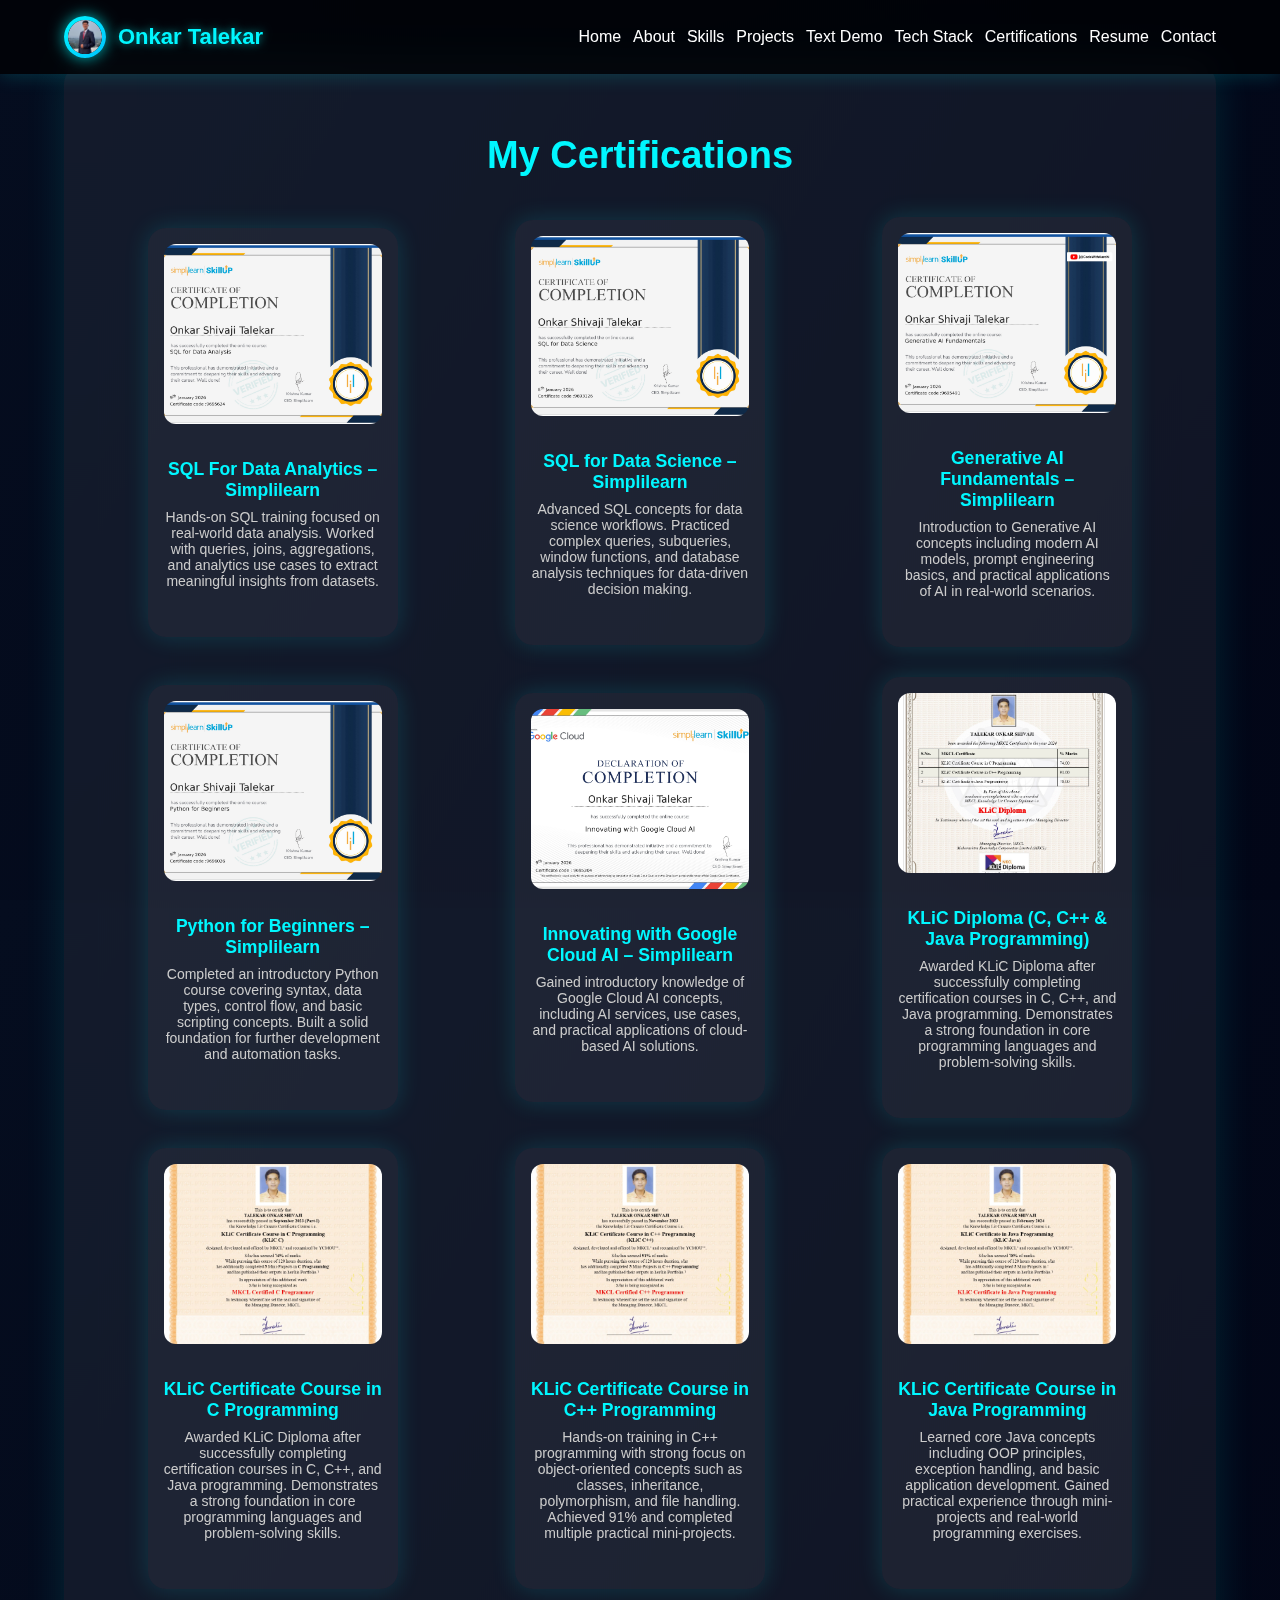
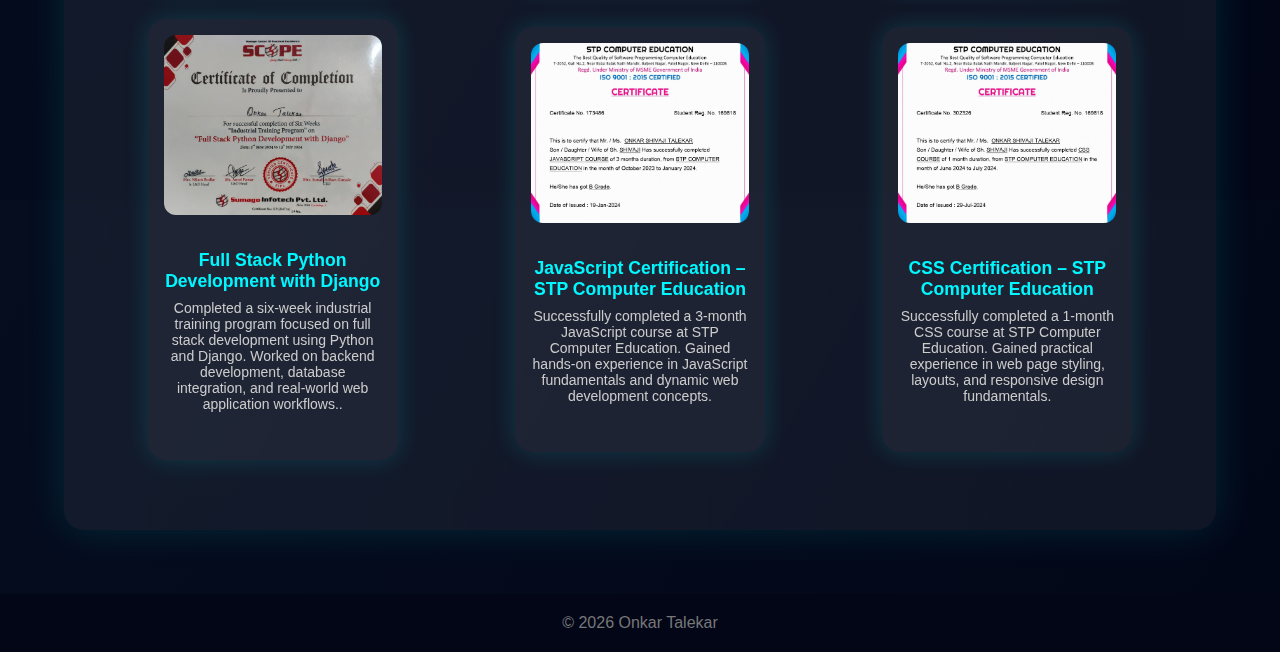
<file: Certifications.html>
<!DOCTYPE html>
<html lang="en">
<head>
<meta charset="UTF-8">
<meta name="viewport" content="width=device-width, initial-scale=1.0">
<title>Onkar Talekar | Certifications</title>
 <!-- CSS -->
  <link rel="stylesheet" href="style.css">
<style>
/* ===== GLOBAL ===== */
body{
  margin:0;
  font-family: 'Poppins', sans-serif;
  background:linear-gradient(120deg,#050d1f,#020617);
  color:#fff;
}

/* ===== NAVBAR ===== */
/* nav{
  display:flex;
  justify-content:space-between;
  align-items:center;
  padding:15px 40px;
  background:rgba(0,0,0,0.6);
  backdrop-filter:blur(10px);
}

.logo{
  font-size:22px;
  font-weight:600;
  color:#00f7ff;
}

.nav-links{
  list-style:none;
  display:flex;
  gap:20px;
}

.nav-links a{
  text-decoration:none;
  color:#fff;
  position:relative;
}

.nav-links a::after{
  content:'';
  position:absolute;
  width:0;
  height:2px;
  background:#00f7ff;
  left:0;
  bottom:-5px;
  transition:.3s;
}

.nav-links a:hover::after{
  width:100%;
} */

/* ===== CERTIFICATIONS ===== */
.certifications{
  padding:70px 40px;
  text-align:center;
}

.certifications h2{
  font-size:38px;
  margin-bottom:40px;
  color:#00f7ff;
}

/* GRID */
.cert-grid{
  display:grid;
  grid-template-columns:repeat(auto-fit,minmax(260px,1fr));
  gap:30px;
}

/* CARD */
.cert-card{
  background:rgba(255,255,255,0.05);
  border-radius:18px;
  padding:20px;
  box-shadow:0 0 25px rgba(0,255,255,0.15);
  transition:.5s;
  cursor:pointer;
  position:relative;
  overflow:hidden;
  max-width:320px;     /* 🔽 size control */
  margin:auto;
  padding:16px;
}

.cert-card::before{
  content:'';
  position:absolute;
  inset:0;
  background:linear-gradient(120deg,transparent,#00f7ff,transparent);
  opacity:0;
  transition:.5s;
}

.cert-card:hover::before{
  opacity:0.15;
}

.cert-card:hover{
  transform:translateY(-10px) scale(1.03);
  box-shadow:0 0 40px rgba(0,255,255,0.6);
}

.cert-card img{
  
  width:100%;
  height:180px;        /* 🔽 image height fixed */
  object-fit:cover;   /* image distort honar nahi */
  border-radius:10px;
  border-radius:12px;
}

.cert-card h3{
  margin:15px 0 8px;
  color:#00f7ff;
}

.cert-card p{
  font-size:14px;
  color:#ccc;
}

/* ===== FULLSCREEN IMAGE ===== */
#fullscreen{
  position:fixed;
  inset:0;
  background:rgba(0,0,0,0.92);
  display:none;
  justify-content:center;
  align-items:center;
  z-index:9999;
  animation:fadeIn .4s ease;
}

#fullscreen img{
  max-width:85%;
  max-height:85%;
  border-radius:18px;
  animation:zoomIn .4s ease;
  box-shadow:0 0 40px #00f7ff;
}

.close-btn{
  position:absolute;
  top:25px;
  right:35px;
  font-size:45px;
  color:#00f7ff;
  cursor:pointer;
  transition:.3s;
}

.close-btn:hover{
  transform:rotate(90deg) scale(1.2);
}

/* ===== ANIMATIONS ===== */
@keyframes zoomIn{
  from{transform:scale(0.6);opacity:0}
  to{transform:scale(1);opacity:1}
}

@keyframes fadeIn{
  from{opacity:0}
  to{opacity:1}
}

/* ===== FOOTER ===== */
footer{
  text-align:center;
  padding:20px;
  background:#020617;
  color:#777;
}
</style>
</head>

<body>

<!-- NAVBAR -->
<nav>
  <div class="logo-box">
  <div class="nav-logo">
    <img src="onkar.png" alt="Logo">
  </div>
  <span class="logo-text">Onkar Talekar</span>
</div>
  <ul class="nav-links">
  <li><a href="home.html">Home</a></li>
  <li><a href="about.html">About</a></li>
  <li><a href="suu.html">Skills</a></li>
  <li><a href="project.html">Projects</a></li>
  <li><a href="AIdemo.html">Text Demo</a></li>
  <li><a href="techstack.html">Tech Stack</a></li>
  <li><a href="Certifications.html">Certifications</a></li>
  <li><a href="resume.html">Resume</a></li>
  <li><a href="contact.html">Contact</a></li>
  </ul>
</nav>

<!-- CERTIFICATIONS -->
<section class="certifications">
<h2>My Certifications</h2>

<div class="cert-grid">

  <div class="cert-card" onclick="openImage(this)">
    <img src="onkarsqlda.jpg">
    <h3>SQL For Data Analytics – Simplilearn</h3>
    <p>Hands-on SQL training focused on real-world data analysis. Worked with queries, joins, 
      aggregations, and analytics use cases to extract meaningful insights from datasets.</p>
  </div>

  <div class="cert-card" onclick="openImage(this)">
    <img src="onkarsqlds.jpg">
    <h3>SQL for Data Science – Simplilearn</h3>
    <p>Advanced SQL concepts for data science workflows. Practiced complex queries, subqueries, 
      window functions, and database analysis techniques for data-driven decision making.</p>
  </div>

  <div class="cert-card" onclick="openImage(this)">
    <img src="onkargai.jpg">
    <h3>Generative AI Fundamentals – Simplilearn</h3>
    <p>Introduction to Generative AI concepts including modern AI models, prompt engineering 
      basics, and practical applications of AI in real-world scenarios.</p>
  </div>
    <div class="cert-card" onclick="openImage(this)">
    <img src="onkarpyb.jpg">
    <h3>Python for Beginners – Simplilearn</h3>
    <p>Completed an introductory Python course covering syntax, data types, control flow, and 
      basic scripting concepts. Built a solid foundation for further development and 
      automation tasks.</p>
  </div>
    <div class="cert-card" onclick="openImage(this)">
    <img src="onkarclud.jpg">
    <h3>Innovating with Google Cloud AI – Simplilearn</h3>
    <p>Gained introductory knowledge of Google Cloud AI concepts, including AI services, 
      use cases, and practical applications of cloud-based AI solutions.</p>
  </div>
   <div class="cert-card" onclick="openImage(this)">
    <img src="onkardiploma.jpg">
    <h3>KLiC Diploma (C, C++ & Java Programming)</h3>
    <p>Awarded KLiC Diploma after successfully completing certification courses in C, C++, 
      and Java programming. Demonstrates a strong foundation in core programming languages 
      and problem-solving skills.</p>
  </div>
  <div class="cert-card" onclick="openImage(this)">
    <img src="onkarc.jpg">
    <h3>KLiC Certificate Course in C Programming</h3>
    <p>Awarded KLiC Diploma after successfully completing certification courses in C, C++, 
      and Java programming. Demonstrates a strong foundation in core programming languages 
      and problem-solving skills.</p>
  </div>
  <div class="cert-card" onclick="openImage(this)">
    <img src="onkarc++.jpg">
    <h3>KLiC Certificate Course in C++ Programming</h3>
    <p>Hands-on training in C++ programming with strong focus on object-oriented concepts 
      such as classes, inheritance, polymorphism, and file handling. Achieved 91% and 
      completed multiple practical mini-projects.</p>
  </div>
  <div class="cert-card" onclick="openImage(this)">
    <img src="onkarjava.jpg">
    <h3>KLiC Certificate Course in Java Programming</h3>
    <p>Learned core Java concepts including OOP principles, exception handling, and basic 
      application development. Gained practical experience through mini-projects and 
      real-world programming exercises.</p>
  </div>
  <div class="cert-card" onclick="openImage(this)">
    <img src="onkartranning.jpg">
    <h3>Full Stack Python Development with Django</h3>
    <p>Completed a six-week industrial training program focused on full stack development 
      using Python and Django. Worked on backend development, database integration, 
      and real-world web application workflows..</p>
  </div>
  <div class="cert-card" onclick="openImage(this)">
    <img src="Onkarjs.jpg">
    <h3>JavaScript Certification – STP Computer Education</h3>
    <p>Successfully completed a 3-month JavaScript course at STP Computer Education. 
      Gained hands-on experience in JavaScript fundamentals and dynamic web development concepts.</p>
  </div>
    <div class="cert-card" onclick="openImage(this)">
    <img src="Onkarcss.jpg">
    <h3>CSS Certification – STP Computer Education</h3>
    <p>Successfully completed a 1-month CSS course at STP Computer Education. 
      Gained practical experience in web page styling, layouts, and responsive design fundamentals.</p>
  </div>
</div>
</section>

<!-- FULLSCREEN VIEW -->
<div id="fullscreen" onclick="closeImage()">
  <span class="close-btn" onclick="closeImage()">×</span>
  <img id="full-img">
</div>

<!-- FOOTER -->
<footer>
© 2026 Onkar Talekar
</footer>

<!-- JS -->
<script>
function openImage(card){
  const img = card.querySelector("img");
  document.getElementById("full-img").src = img.src;
  document.getElementById("fullscreen").style.display="flex";
}

function closeImage(){
  document.getElementById("fullscreen").style.display="none";
}
</script>
 <script src="script.js"></script>
</body>
</html>
</file>
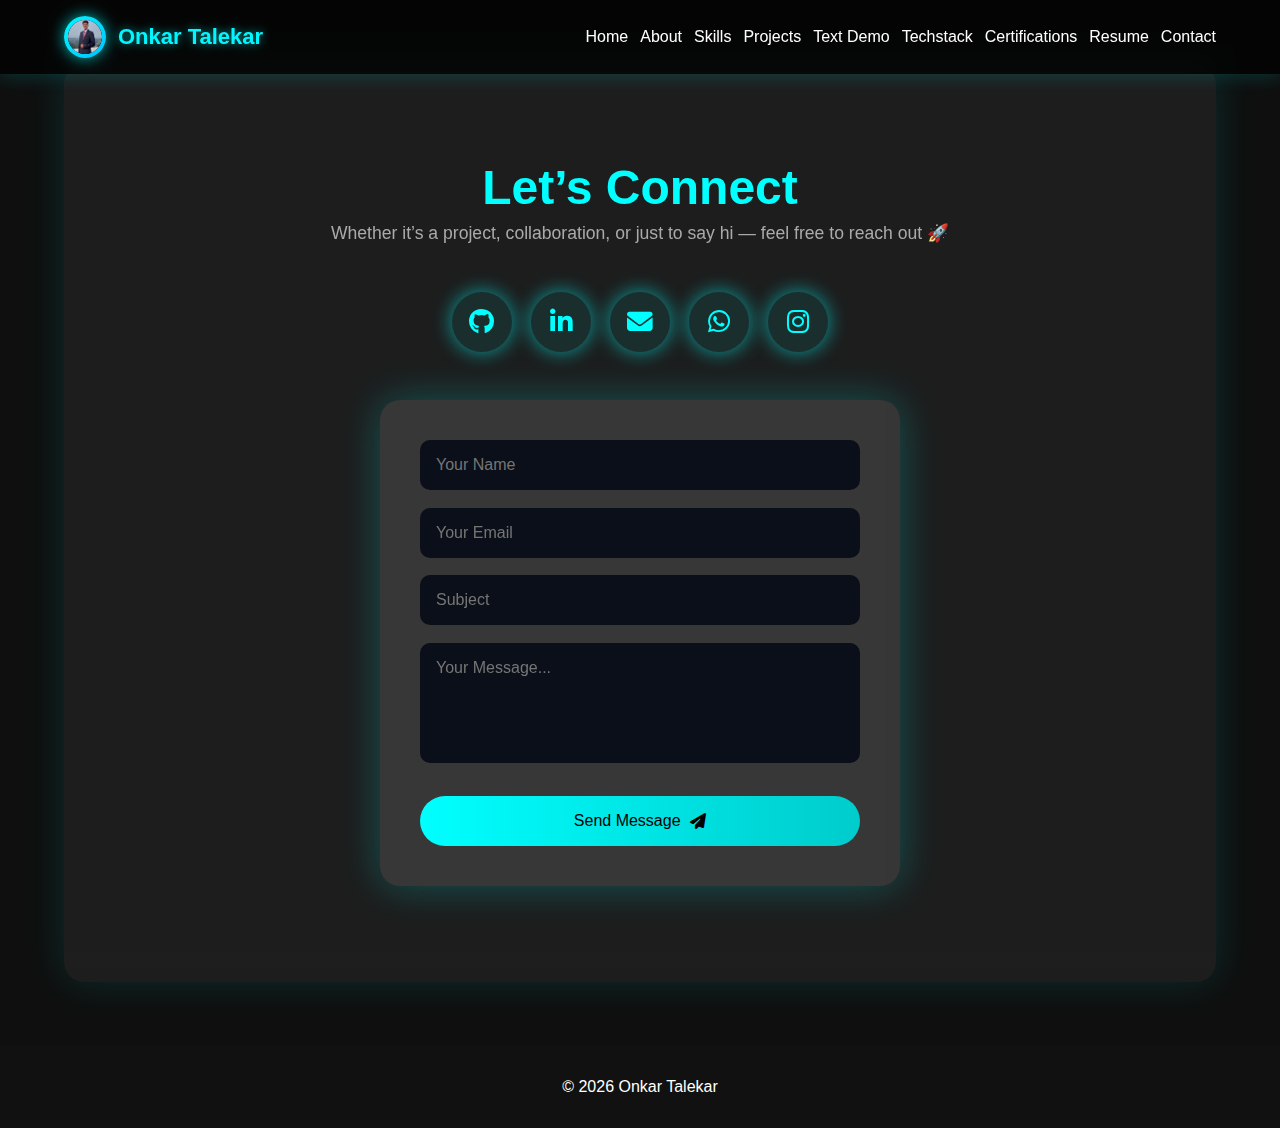
<file: contact.html>
<!DOCTYPE html>
<html lang="en">
<head>
  <meta charset="UTF-8">
  <meta name="viewport" content="width=device-width, initial-scale=1.0">
  <title>Onkar Talekar | AI Portfolio</title>

  <!-- Font Awesome -->
  <link rel="stylesheet"
    href="https://cdnjs.cloudflare.com/ajax/libs/font-awesome/6.5.1/css/all.min.css"/>

  <!-- CSS -->
  <link rel="stylesheet" href="style.css">

  <!-- AOS -->
  <link href="https://cdn.jsdelivr.net/npm/aos@2.3.4/dist/aos.css" rel="stylesheet">
</head>

<body>

<!-- Navbar -->
<nav>
  <div class="logo-box">
  <div class="nav-logo">
    <img src="onkar.png" alt="Logo">
  </div>
  <span class="logo-text">Onkar Talekar</span>
</div>
  <ul class="nav-links">
    <li><a href="home.html">Home</a></li>
    <li><a href="about.html">About</a></li>
    <li><a href="suu.html">Skills</a></li>
    <li><a href="project.html">Projects</a></li>
    <li><a href="AIdemo.html">Text Demo</a></li>
    <li><a href="techstack.html">Techstack</a></li>
    <li><a href="Certifications.html">Certifications</a></li>
    <li><a href="resume.html">Resume</a></li>
    <li><a href="contact.html">Contact</a></li>
  </ul>
</nav>

<!-- Contact Section -->
<section class="contact-page" id="contact" data-aos="fade-up">
  <h1>Let’s Connect</h1>
  <p>
    Whether it’s a project, collaboration, or just to say hi —
    feel free to reach out 🚀
  </p>

  <!-- SOCIAL ICONS -->
  <div class="contact-social">
    <a href="https://github.com/onkartalekar23" target="_blank"><i class="fab fa-github"></i></a>
    <a href="https://www.linkedin.com/in/onkar-talekar-497958360" target="_blank"><i class="fab fa-linkedin-in"></i></a>
   <a href="mailto:onkartalekar23@gmail.com"
   onclick="window.open('https://mail.google.com/mail/?view=cm&fs=1&to=onkartalekar23@gmail.com'); return false;">
   <i class="fas fa-envelope"></i></a>
    <a href="https://wa.me/qr/753CYNANVRCJO1" target="_blank"><i class="fab fa-whatsapp"></i></a>
    <a href="https://www.instagram.com/_onkar_talekar_" target="_blank"><i class="fab fa-instagram"></i></a>
  </div>

  <!-- CONTACT FORM (MAIL WORKING) -->
  <form class="contact-form"
        action="https://formsubmit.co/onkartalekar23@gmail.com"
        method="POST">

    <input type="text" name="name" placeholder="Your Name" required>
    <input type="email" name="email" placeholder="Your Email" required>
    <input type="text" name="subject" placeholder="Subject">
    <textarea name="message" placeholder="Your Message..." required></textarea>

    <!-- Hidden FormSubmit settings -->
    <input type="hidden" name="_subject" value="New Message From Portfolio Contact Page">
    <input type="hidden" name="_captcha" value="false">
    <input type="hidden" name="_template" value="table">

    <button type="submit">
      <span>Send Message</span>
      <i class="fas fa-paper-plane"></i>
    </button>
  </form>
</section>

<footer>© 2026 Onkar Talekar</footer>

<!-- Scripts -->
<script src="https://cdn.jsdelivr.net/npm/aos@2.3.4/dist/aos.js"></script>
<script>
  AOS.init();
</script>

<script src="script.js"></script>

</body>
</html>
</file>
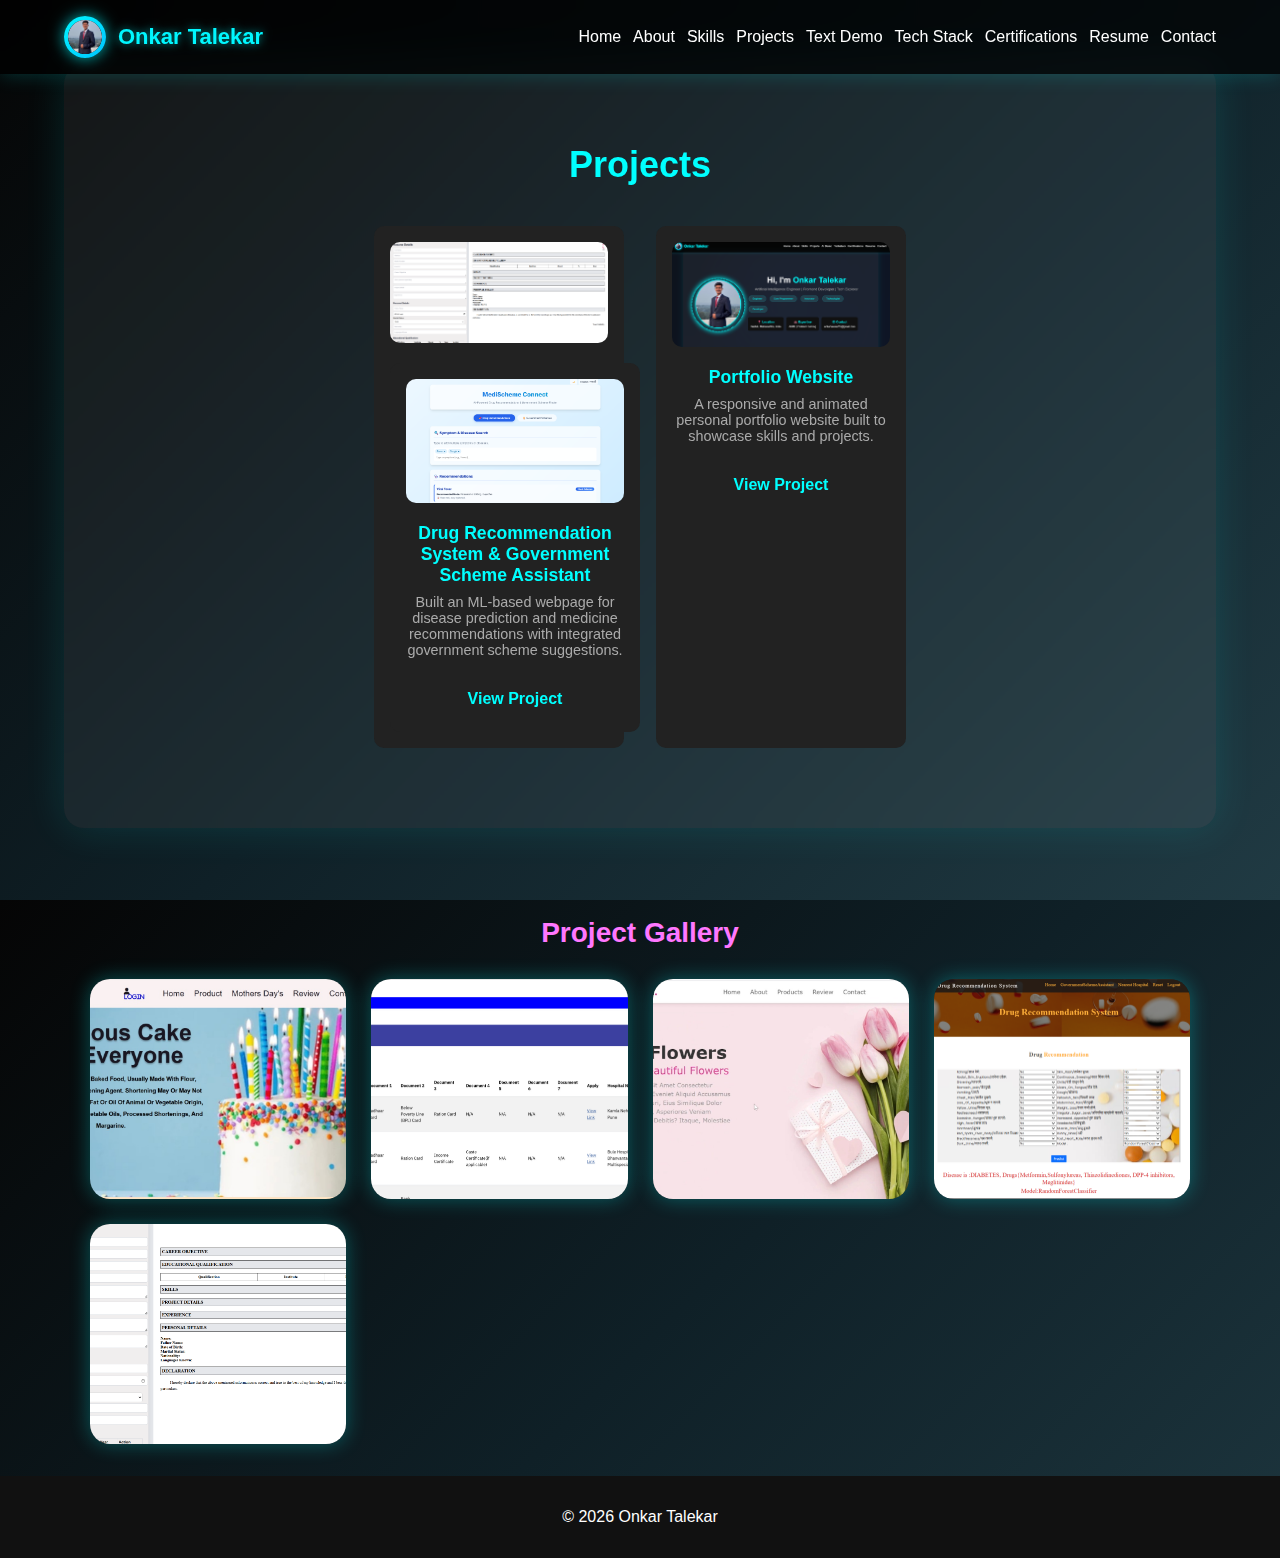
<file: project.html>
<!DOCTYPE html>
<html lang="en">
<head>
<meta charset="UTF-8">
<title>Projects Section</title>
<link rel="stylesheet" href="style.css">
<meta name="viewport" content="width=device-width, initial-scale=1.0">

<style>
body{
  margin:0;
  font-family:Arial, Helvetica, sans-serif;
  background:linear-gradient(135deg,#050505,#0f2027,#203a43);
  color:#fff;
}

/* ===== PROJECT SECTION ===== */
.projects{
  padding:80px 20px;
  text-align:center;
}

.projects h1{
  color:#00ffff;
  margin-bottom:40px;
  font-size:36px;
}

/* PROJECT CARDS */
.project-cards{
  display:flex;
  gap:30px;
  justify-content:center;
  flex-wrap:wrap;
  margin-bottom:70px;
}

.card{
  background:#1a1a1a;
  width:280px;
  padding:25px;
  border-radius:20px;
  box-shadow:0 0 30px rgba(0,255,255,0.2);
  transition:0.4s;
}

.card:hover{
  transform:translateY(-10px);
  box-shadow:0 0 50px cyan;
}

.card h3{
  margin-bottom:10px;
}

.card p{
  font-size:14px;
  color:#ccc;
}

.card a{
  display:inline-block;
  margin-top:15px;
  padding:10px 18px;
  background:#00ffff;
  color:#000;
  border-radius:25px;
  text-decoration:none;
  font-weight:bold;
}

/* ===== GALLERY ===== */
.gallery-title{
  font-size:28px;
  margin-bottom:30px;
  color:#ff77ff;
  text-align: center;
  padding-top: 25px;
}

.gallery{
  display:grid;
  grid-template-columns:repeat(auto-fit,minmax(250px,1fr));
  gap:25px;
  max-width:1100px;
  margin:auto;
}

.gallery img{
  width:100%;
  height:220px;
  object-fit:cover;
  border-radius:20px;
  cursor:pointer;
  transition:0.4s;
  box-shadow:0 0 20px rgba(0,255,255,0.3);
}

.gallery img:hover{
  transform:scale(1.05);
  box-shadow:0 0 45px cyan;
}

/* ===== LIGHTBOX ===== */
.lightbox{
  position:fixed;
  inset:0;
  background:rgba(0,0,0,0.9);
  display:flex;
  align-items:center;
  justify-content:center;
  opacity:0;
  visibility:hidden;
  transition:0.4s;
  z-index:9999;
}

.lightbox.active{
  opacity:1;
  visibility:visible;
}

.lightbox img{
  max-width:85vw;
  max-height:85vh;
  border-radius:25px;
  animation:zoom 0.4s ease;
  box-shadow:0 0 60px cyan;
}

.lightbox .close{
  position:absolute;
  top:25px;
  right:35px;
  font-size:40px;
  cursor:pointer;
  color:#00ffff;
}

@keyframes zoom{
  from{transform:scale(0.6);opacity:0;}
  to{transform:scale(1);opacity:1;}
}
/* PROJECT FULLSCREEN */
#fullscreen{
  position: fixed;
  inset: 0;
  background: rgba(0,0,0,0.95);
  display: none;
  align-items: center;
  justify-content: center;
  z-index: 10000;
  animation: fadeIn 0.4s ease;
}

#fullscreen img{
  max-width: 85vw;
  max-height: 85vh;
  border-radius: 25px;
  box-shadow: 0 0 60px cyan;
  animation: zoom 0.4s ease;
}

#fullscreen .close-btn{
  position: absolute;
  top: 25px;
  right: 35px;
  font-size: 45px;
  color: #00ffff;
  cursor: pointer;
  transition: 0.3s;
}

#fullscreen .close-btn:hover{
  transform: rotate(90deg) scale(1.1);
}

@keyframes fadeIn{
  from{opacity:0;}
  to{opacity:1;}
}

</style>
</head>

<body>
  <nav>
    <div class="logo-box">
  <div class="nav-logo">
    <img src="onkar.png" alt="Logo">
  </div>
  <span class="logo-text">Onkar Talekar</span>
</div>
      <ul class="nav-links">
  <li><a href="home.html">Home</a></li>
  <li><a href="about.html">About</a></li>
  <li><a href="suu.html">Skills</a></li>
  <li><a href="project.html">Projects</a></li>
  <li><a href="AIdemo.html">Text Demo</a></li>
  <li><a href="techstack.html">Tech Stack</a></li>
  <li><a href="Certifications.html">Certifications</a></li>
  <li><a href="resume.html">Resume</a></li>
  <li><a href="contact.html">Contact</a></li>
</ul>

    </ul>
  </nav>

<section class="projects">
  <h1>Projects</h1>

  <div class="cert-grid">

  <div class="cert-card" onclick="openImage(this)">
    <img src="resumeweb.png">
    
    <div class="cert-card" onclick="openImage(this)">
    <img src="medicare.png">
      <h3>Drug Recommendation System & Government Scheme Assistant </h3>
      <p>Built an ML-based webpage for disease prediction and medicine recommendations 
        with integrated government scheme suggestions.</p>
      <a href="https://onkartalekar23.github.io/Mediconnect/" target="_blank">View Project</a>
    </div>
</div>

  <div class="cert-card" onclick="openImage(this)">
    <img src="webprofile.png">
      <h3>Portfolio Website</h3>
      <p>A responsive and animated personal portfolio website built 
        to showcase skills and projects.</p>
      <a href="https://onkartalekar23.github.io/My-Profile-Website/" target="_blank">View Project</a>
    </div>
</div>
  
  </div>
</section>


  <!-- GALLERY -->
  <h2 class="gallery-title">Project Gallery</h2>

  <div class="gallery">
    <img src="cake.jpeg">
    <img src="gov.png">
    <img src="flower.jpeg">
    <img src="drug.png">
    <img src="resumeweb.png">
  </div>
</section>
<!-- FULLSCREEN VIEW -->
<div id="fullscreen" onclick="closeImage()">
  <span class="close-btn" onclick="closeImage()">×</span>
  <img id="full-img">
</div>

<!-- LIGHTBOX -->
<div class="lightbox" id="lightbox">
  <span class="close">&times;</span>
  <img id="lightbox-img">
</div>
<footer>© 2026 Onkar Talekar</footer>
<script>
const images = document.querySelectorAll(".gallery img");
const lightbox = document.getElementById("lightbox");
const lightboxImg = document.getElementById("lightbox-img");
const closeBtn = document.querySelector(".close");

/* OPEN */
images.forEach(img=>{
  img.addEventListener("click",()=>{
    lightbox.classList.add("active");
    lightboxImg.src = img.src;
  });
});

/* CLOSE BUTTON */
closeBtn.addEventListener("click",()=>{
  lightbox.classList.remove("active");
});

/* BACKGROUND CLICK */
lightbox.addEventListener("click",(e)=>{
  if(e.target !== lightboxImg){
    lightbox.classList.remove("active");
  }
});

/* ESC KEY */
document.addEventListener("keydown",(e)=>{
  if(e.key==="Escape"){
    lightbox.classList.remove("active");
  }
});
</script>
<script>
function openImage(card){
  const img = card.querySelector("img");
  document.getElementById("full-img").src = img.src;
  document.getElementById("fullscreen").style.display="flex";
}

function closeImage(){
  document.getElementById("fullscreen").style.display="none";
}
function openImage(card){
  const img = card.querySelector("img");
  const fullscreen = document.getElementById("fullscreen");
  const fullImg = document.getElementById("full-img");

  fullImg.src = img.src;
  fullscreen.style.display = "flex";
}

function closeImage(){
  document.getElementById("fullscreen").style.display = "none";
}

/* background click close */
document.getElementById("fullscreen").addEventListener("click",(e)=>{
  if(e.target.id === "fullscreen"){
    closeImage();
  }
});

/* ESC key close */
document.addEventListener("keydown",(e)=>{
  if(e.key === "Escape"){
    closeImage();
  }
});

</script>
 <script src="script.js"></script>

</body>

</html>
</file>
<file: style.css>
/* =========================
   GLOBAL BACKGROUND (ALL SITE)
   ========================= */

html, body {
  width: 100%;
  height: 100%;
  margin: 0;
  font-family: 'Poppins', sans-serif;
  color: #fff;
}

/* Animated Gradient Background */
body {
  background: linear-gradient(
    120deg,
    #0f0c29,
    #302b63,
    #24243e
  );
  background-size: 400% 400%;
  animation: gradientBG 15s ease infinite;
   overflow-y: auto;
}

/* Gradient Animation */
@keyframes gradientBG {
  0% { background-position: 0% 50%; }
  50% { background-position: 100% 50%; }
  100% { background-position: 0% 50%; }
}
section {
  background: rgba(255, 255, 255, 0.06);
  backdrop-filter: blur(14px);
  -webkit-backdrop-filter: blur(14px);
  border-radius: 20px;
  margin: 4rem auto;
  padding: 4rem 5%;
  width: 90%;
  box-shadow: 0 0 40px rgba(0, 255, 255, 0.12);
}
/*old */

* { margin: 0; padding: 0; box-sizing: border-box; font-family: 'Poppins', sans-serif; }
body { background: #0f0f0f; color: #fff; }

/* Navbar */
nav { display: flex; justify-content: space-between; align-items: center; padding: 1rem 5%; background: #111; position: fixed; width: 100%; top: 0; z-index: 100; }
.nav-links { list-style: none; display: flex; gap: 1.5rem; }
.nav-links a { color: #fff; text-decoration: none; transition: 0.3s; }
.nav-links a:hover { color: #00ffff; }
.logo { font-size: 1.5rem; font-weight: bold; color: #00ffff; }

/* Hero */
.hero { height: 100vh; display: flex; justify-content: center; align-items: center; text-align: center; background: linear-gradient(120deg, #111, #222); }
.hero h1 { font-size: 3rem; margin-bottom: 1rem; }
.hero h2 { font-size: 2rem; margin-bottom: 2rem; color: #00ffff; }
.btn { background: #00ffff; color: #000; padding: 0.7rem 1.5rem; border: none; border-radius: 5px; cursor: pointer; transition: 0.3s; }
.btn:hover { background: #00cccc; }

/* Sections */
section { padding: 5rem 5%; }
section h2 { font-size: 2.5rem; margin-bottom: 2rem; text-align: center; color: #00ffff; }
section p { font-size: 1.1rem; text-align: center; max-width: 700px; margin: 0 auto 2rem auto; }

/* Skills */
.skills-grid { display: flex; flex-wrap: wrap; gap: 1rem; justify-content: center; }
.skill { background: #222; padding: 1rem 2rem; border-radius: 10px; }

/* Projects */
.project-grid { display: flex; flex-wrap: wrap; gap: 2rem; justify-content: center; }
.project-card { background: #222; padding: 1rem; border-radius: 10px; width: 300px; text-align: center; }
.project-card img { width: 100%; border-radius: 10px; margin-bottom: 1rem; }

/* AI Demo */
.demo-grid { display: flex; flex-wrap: wrap; gap: 2rem; justify-content: center; }
.demo-card { background: #222; padding: 1rem; border-radius: 10px; width: 300px; text-align: center; }
.demo-card textarea, .demo-card input { width: 100%; padding: 0.5rem; margin: 0.5rem 0; border-radius: 5px; border: none; }
#chat-output, #img-output { margin-top: 1rem; min-height: 50px; }

/* Contact */
.contact form { display: flex; flex-direction: column; gap: 1rem; max-width: 500px; margin: 0 auto; }
.contact input, .contact textarea { padding: 0.7rem; border-radius: 5px; border: none; }

/* Footer */
footer { text-align: center; padding: 2rem; background: #111; margin-top: 2rem; }

/* Responsive */
@media(max-width:768px){
  .nav-links { display: none; }
  .skills-grid, .project-grid, .demo-grid { flex-direction: column; align-items: center; }
}
.tagline {
  font-size: 1.5rem;
  color: #00ffff;
  margin-bottom: 1rem;
  font-weight: 400;
}
.hero {
  width: 100%;
  min-height: 100vh;
  display: flex;
  justify-content: center;
  align-items: center;
  background: linear-gradient(120deg, #0f0f0f, #111827);
  color: #fff;
  padding: 5rem;
}

.hero-container {
  display: flex;
  flex-wrap: wrap;
  gap: 3rem;
  max-width: 1200px;
  align-items: center;
  justify-content: center;
}

.profile-image img {
  width: 250px;
  height: 250px;
  border-radius: 50%;
  border: 5px solid #00ffff;
}

.hero-text {
  max-width: 700px;
}

.name-highlight {
  color: #00ffff;
}

.tagline {
  font-size: 1.3rem;
  margin-bottom: 1rem;
  color: #aaa;
}

.skills-badges span {
  display: inline-block;
  margin: 0.3rem;
  padding: 0.5rem 1rem;
  border: 1px solid #00ffff;
  border-radius: 20px;
  font-size: 0.9rem;
  color: #00ffff;
}

.info-boxes {
  display: flex;
  flex-wrap: wrap;
  gap: 1rem;
  margin: 1.5rem 0;
}

.info-box {
  background: #111;
  padding: 1rem;
  border-radius: 10px;
  min-width: 150px;
  text-align: center;
  font-size: 0.95rem;
}

.info-box p {
  font-weight: 600;
  margin-bottom: 0.5rem;
  color: #00ffff;
}

.social-links a {
  color: #00ffff;
  font-size: 1.5rem;
  margin-right: 1rem;
  transition: 0.3s;
}

.social-links a:hover {
  color: #0ff;
}

/* Responsive */
@media(max-width: 900px){
  .hero-container { flex-direction: column; text-align: center; }
  .profile-image img { width: 200px; height: 200px; }
}
.skills-section {
  padding: 5rem 5%;
  background: #0f0f0f;
  color: #fff;
  text-align: center;
}

.skills-section h2 {
  color: #00ffff;
  font-size: 2.5rem;
  margin-bottom: 0.5rem;
}

.skills-intro {
  color: #aaa;
  font-size: 1.1rem;
  margin-bottom: 3rem;
}

.skills-grid {
  display: flex;
  flex-wrap: wrap;
  justify-content: center;
  gap: 2rem;
  max-width: 1200px;
  margin: 0 auto;
}

.skill-card {
  
  border-radius: 50%;
  width: 120px;
  height: 120px;
  display: flex;
  flex-direction: column;
  align-items: center;
  justify-content: center;
  transition: transform 0.3s, box-shadow 0.3s;
  box-shadow: 0 0 20px rgba(0, 255, 255, 0.2);
}

.skill-card:hover {
  transform: scale(1.2);
  box-shadow: 0 0 30px #00ffff;
}

.skill-card img {
  width: 50px;
  margin-bottom: 0.5rem;
}

.skill-card span {
  font-size: 0.9rem;
  color: #00ffff;
}
.certifications {
  padding: 5rem 5%;
  background: #111;
  text-align: center;
  color: #fff;
}

.cert-grid {
  display: flex;
  flex-wrap: wrap;
  justify-content: center;
  gap: 2rem;
  max-width: 1200px;
  margin: 0 auto;
}

.cert-card {
  background: #222;
  padding: 1rem;
  border-radius: 10px;
  width: 250px;
  text-align: center;
  transition: transform 0.3s, box-shadow 0.3s;
}

.cert-card:hover {
  transform: scale(1.05);
  box-shadow: 0 0 20px #00ffff;
}

.cert-card img {
  width: 100%;
  border-radius: 10px;
  margin-bottom: 1rem;
}
.certifications {
  padding: 5rem 5%;
  background: #111;
  text-align: center;
  color: #fff;
}

.cert-grid {
  display: flex;
  flex-wrap: wrap;
  justify-content: center;
  gap: 2rem;
}

.cert-card {
  background: #222;
  padding: 1rem;
  border-radius: 10px;
  width: 250px;
  text-align: center;
  transition: transform 0.3s, box-shadow 0.3s;
}

.cert-card:hover {
  transform: scale(1.05);
  box-shadow: 0 0 20px #00ffff;
}

.cert-card img {
  width: 100%;
  border-radius: 10px;
  margin-bottom: 1rem;
}

.cert-card a {
  color: #00ffff;
  text-decoration: none;
  display: block;
  margin-bottom: 0.5rem;
  font-weight: bold;
}

.cert-card a:hover {
  color: #0ff;
}

.cert-card h3 {
  margin-bottom: 0.5rem;
  color: #00ffff;
  font-size: 1.1rem;
}

.cert-card p {
  font-size: 0.9rem;
  color: #aaa;
}
nav {
  background: rgba(0, 0, 0, 0.7);
  backdrop-filter: blur(12px);
  box-shadow: 0 0 20px rgba(0,255,255,0.2);
}

.nav-links a {
  color: #fff;
  position: relative;
}

.nav-links a::after {
  content: '';
  width: 0%;
  height: 2px;
  background: #00ffff;
  position: absolute;
  bottom: -5px;
  left: 0;
  transition: 0.3s;
}

.nav-links a:hover::after {
  width: 100%;
}

/* ==============================
   FIRST PAGE ACTIVE WALLPAPER
   ============================== */

.home-wallpaper {
  position: relative;
  min-height: 100vh;
  background: linear-gradient(
    120deg,
    #142d26,
    #0d1117,
    #0f172a
  );
  background-size: 400% 400%;
  animation: homeBG 12s ease infinite;
  overflow: hidden;
}

/* Gradient Animation */
@keyframes homeBG {
  0% { background-position: 0% 50%; }
  50% { background-position: 100% 50%; }
  100% { background-position: 0% 50%; }
}

/* Glow Overlay */
.home-wallpaper::before {
  content: '';
  position: absolute;
  inset: 0;
  background: radial-gradient(circle, rgba(15,23,42,0.6), transparent 70%);
  animation: glowMove 6s infinite alternate;
}

@keyframes glowMove {
  from { transform: translateX(-20px); }
  to { transform: translateX(20px); }
}
section:not(.home-wallpaper) {
  background: rgba(255,255,255,0.06);
  backdrop-filter: blur(12px);
  border-radius: 20px;
  margin: 4rem auto;
}
/* ===============================
   PROFILE IMAGE + CIRCLE MOTION
   =============================== */

.profile-image-wrapper {
  position: relative;
  width: 260px;
  height: 260px;
  display: flex;
  justify-content: center;
  align-items: center;
  perspective: 1000px;
}

/* Profile Image */
.profile-img {
  width: 290px;
  height: 290px;
  border-radius: 50%;
  border: 4px solid #00ffff;
  z-index: 2;
  animation: floatPhoto 4s ease-in-out infinite;
  box-shadow: 0 0 35px rgba(0,255,255,0.6);
}

/* Floating Animation */
@keyframes floatPhoto {
  0%   { transform: translateY(0); }
  50%  { transform: translateY(-16px); }
  100% { transform: translateY(0); }
}

/* Rotating Circle */
.rotating-circle {
  position: absolute;
  width: 320px;
  height: 320px;
  border-radius: 50%;
  border: 3px dashed #00ffff;
  animation: rotateCircle 10s linear infinite;
  box-shadow: 0 0 30px #00ffff;
}

/* Circle Rotation */
@keyframes rotateCircle {
  from { transform: rotate(0deg); }
  to   { transform: rotate(360deg); }
}

/* Glow Pulse */
.rotating-circle::after {
  content: '';
  position: absolute;
  inset: -6px;
  border-radius: 50%;
  border: 2px solid rgba(0,255,255,0.4);
  animation: pulseGlow 2.5s infinite alternate;
}

@keyframes pulseGlow {
  from { opacity: 0.4; }
  to   { opacity: 1; }
}
/* ===== Resume Section ===== */
#resume {
  min-height: 100vh;
  display: flex;
  justify-content: center;   /* horizontally center */
  align-items: center;       /* vertically center */
  padding: 80px 20px;
  background: radial-gradient(circle at top, #0f2027, #000);
}

/* Resume Container */
.resume-container {
  width: 100%;
  max-width: 900px;
  background: rgba(20, 20, 20, 0.95);
  border-radius: 18px;
  padding: 30px;
  box-shadow: 0 0 25px rgba(0, 255, 255, 0.25);
  animation: fadeUp 1s ease;
}

/* Resume Title */
.resume-title {
  text-align: center;
  font-size: 32px;
  color: cyan;
  margin-bottom: 10px;
}

.resume-subtitle {
  text-align: center;
  color: #aaa;
  margin-bottom: 25px;
}

/* Resume Cards */
.resume-card {
  background: #111;
  border-radius: 12px;
  padding: 18px;
  margin-bottom: 18px;
  border-left: 4px solid cyan;
  transition: transform 0.3s ease, box-shadow 0.3s ease;
}

.resume-card:hover {
  transform: translateY(-6px);
  box-shadow: 0 0 15px cyan;
}

/* Skills Pills */
.skill-pill {
  display: inline-block;
  padding: 6px 12px;
  margin: 6px;
  border-radius: 20px;
  background: cyan;
  color: rgb(16, 30, 30);
  font-size: 14px;
}

/* Resume PDF Preview */
.resume-preview {
  margin-top: 20px;
  border-radius: 12px;
  overflow: hidden;
  border: 2px solid cyan;
}

/* Download Button */
.download-btn {
  display: block;
  margin: 25px auto 0;
  padding: 14px 28px;
  font-size: 16px;
  background: cyan;
  color: #000;
  border-radius: 30px;
  text-align: center;
  width: fit-content;
  transition: 0.3s ease;
}

.download-btn:hover {
  box-shadow: 0 0 20px cyan;
  transform: scale(1.05);
}

/* Animation */
@keyframes fadeUp {
  from {
    opacity: 0;
    transform: translateY(40px);
  }
  to {
    opacity: 1;
    transform: translateY(0);
  }
}
/* ================= AI DEMO ================= */
.ai-demo {
  padding: 6rem 5%;
  background: radial-gradient(circle at top, #020617, #000);
  text-align: center;
}

.ai-demo h2 {
  color: #00ffff;
  font-size: 2.5rem;
}

.ai-sub {
  color: #aaa;
  margin-bottom: 3rem;
}

.ai-container {
  display: flex;
  gap: 2rem;
  justify-content: center;
  flex-wrap: wrap;
}

.ai-card {
  background: #020617;
  padding: 1.5rem;
  border-radius: 15px;
  width: 320px;
  box-shadow: 0 0 20px rgba(0,255,255,0.15);
}

.ai-card h3 {
  color: #00ffff;
  margin-bottom: 1rem;
}

.ai-card textarea,
.ai-card input {
  width: 100%;
  padding: 0.7rem;
  border-radius: 8px;
  border: none;
  margin-bottom: 1rem;
  background: #000;
  color: #fff;
}

.ai-card button {
  background: #00ffff;
  color: #000;
  padding: 0.6rem 1.2rem;
  border: none;
  border-radius: 8px;
  cursor: pointer;
  transition: 0.3s;
}

.ai-card button:hover {
  background: #00cccc;
}

/* THINKING */
.ai-thinking {
  display: none;
  margin-top: 2rem;
}

.spinner {
  width: 50px;
  height: 50px;
  border: 5px solid #222;
  border-top: 5px solid #00ffff;
  border-radius: 50%;
  margin: auto;
  animation: spin 1s linear infinite;
}

@keyframes spin {
  to { transform: rotate(360deg); }
}

/* RESULT */
.ai-result {
  margin-top: 2rem;
  padding: 1.5rem;
  max-width: 700px;
  margin-inline: auto;
  background: #020617;
  border-radius: 12px;
  color: #0ff;
  display: none;
  box-shadow: 0 0 25px rgba(0,255,255,0.25);
}

/* ================= CONTACT SECTION ================= */

.contact-page {
  min-height: 100vh;
  padding: 6rem 2rem;
  text-align: center;
  background: radial-gradient(circle at top, #020617, #000);
  animation: fadeUp 1s ease;
}

.contact-page h1 {
  font-size: 3rem;
  color: #00ffff;
  margin-bottom: 0.5rem;
}

.contact-page p {
  max-width: 700px;
  margin: auto;
  color: #aaa;
  margin-bottom: 3rem;
}

/* SOCIAL ICONS */
.contact-social {
  display: flex;
  justify-content: center;
  gap: 1.2rem;
  margin-bottom: 3rem;
}

.contact-social a {
  width: 60px;
  height: 60px;
  background: rgba(0,255,255,0.08);
  border-radius: 50%;
  display: flex;
  justify-content: center;
  align-items: center;
  font-size: 1.6rem;
  color: #00ffff;
  box-shadow: 0 0 20px rgba(0,255,255,0.6);
  transition: all 0.4s ease;
  position: relative;
  overflow: hidden;
}

.contact-social a::before {
  content: '';
  position: absolute;
  inset: 0;
  background: radial-gradient(circle, rgba(0,255,255,0.6), transparent);
  opacity: 0;
  transition: 0.4s;
}

.contact-social a:hover::before {
  opacity: 1;
}

.contact-social a:hover {
  transform: scale(1.25) rotate(8deg);
  box-shadow: 0 0 35px #00ffff;
}

/* FORM CARD */
.contact-form {
  max-width: 520px;
  margin: auto;
  padding: 2.5rem;
  border-radius: 20px;
  background: rgba(255,255,255,0.06);
  backdrop-filter: blur(15px);
  box-shadow: 0 0 40px rgba(0,255,255,0.25);
  display: flex;
  flex-direction: column;
  gap: 1.1rem;
}

.contact-form input,
.contact-form textarea {
  padding: 1rem;
  border-radius: 10px;
  border: none;
  outline: none;
  background: #0b0f19;
  color: #fff;
  font-size: 1rem;
}

.contact-form textarea {
  resize: none;
  height: 120px;
}

/* SEND BUTTON */
.contact-form button {
  margin-top: 1rem;
  padding: 1rem;
  border-radius: 50px;
  border: none;
  background: linear-gradient(90deg, #00ffff, #00cccc);
  font-size: 1rem;
  cursor: pointer;
  color: #000;
  display: flex;
  justify-content: center;
  align-items: center;
  gap: 0.6rem;
  transition: 0.4s;
}

.contact-form button:hover {
  transform: scale(1.08);
  box-shadow: 0 0 30px #00ffff;
}

/* ENTRY ANIMATION */
@keyframes fadeUp {
  from { opacity: 0; transform: translateY(50px); }
  to { opacity: 1; transform: translateY(0); }
}
/* ================= SOCIAL PLATFORM ================= */

.social-platforms {
  padding: 6rem 2rem;
  text-align: center;
  background: radial-gradient(circle at center, #041b24, #020617, #000);
  overflow: hidden;
}

.social-platforms h2 {
  font-size: 2.8rem;
  color: #00ffff;
  margin-bottom: 3rem;
  animation: fadeDown 1s ease;
}

/* ICON CONTAINER */
.platform-icons {
  display: flex;
  justify-content: center;
  gap: 2rem;
  flex-wrap: wrap;
}

/* ICON BASE */
.platform-icons .icon {
  width: 60px;          /* circle size small */
  height: 60px;
  font-size: 1.6rem;   /* icon size small */
  border-radius: 50%;
  display: flex;
  justify-content: center;
  align-items: center;
  animation: float 4s ease-in-out infinite;
  box-shadow: 0 0 22px rgba(0,255,255,0.6);
  transition: 0.4s;
}


/* DIFFERENT FLOAT TIMING */
.platform-icons .icon:nth-child(2){ animation-delay: .5s }
.platform-icons .icon:nth-child(3){ animation-delay: 1s }
.platform-icons .icon:nth-child(4){ animation-delay: 1.5s }
.platform-icons .icon:nth-child(5){ animation-delay: 2s }

/* HOVER EFFECT */
.platform-icons .icon:hover {
  transform: scale(1.4) rotate(10deg);
  box-shadow: 0 0 60px #00ffff;
}

/* PLATFORM COLORS */
.github { background: #111; }
.linkedin { background: #0a66c2; }
.email { background: #ff4b5c; }
.whatsapp { background: #25d366; }
.instagram {
  background: radial-gradient(circle at top left,
    #f58529, #dd2a7b, #8134af, #515bd4);
}

/* FLOATING ANIMATION */
@keyframes float {
  0% { transform: translateY(0px); }
  50% { transform: translateY(-25px); }
  100% { transform: translateY(0px); }
}

/* TITLE ANIMATION */
@keyframes fadeDown {
  from { opacity: 0; transform: translateY(-30px); }
  to { opacity: 1; transform: translateY(0); }
}
.platform-icons .icon {
  background: #00ffff;   /* circle color */
}

.platform-icons .icon i {
  color: #000;
}
/* ===== PARALLAX BASE ===== */
.connect-section {
  position: relative;
  min-height: 100vh;
  overflow: hidden;
  background: #020617;
}

/* All layers */
.parallax {
  position: absolute;
  inset: 0;
  pointer-events: none;
  transition: transform 0.1s linear;
}

/* Back layer (slow) */
.layer-back {
  background: radial-gradient(circle at 20% 30%, rgba(0,255,255,0.15), transparent 40%),
              radial-gradient(circle at 80% 70%, rgba(88,101,242,0.15), transparent 45%);
}

/* Middle layer */
.layer-mid {
  background: radial-gradient(circle at 60% 40%, rgba(0,255,255,0.25), transparent 45%);
}

/* Front layer (fast, glow) */
.layer-front {
  background: radial-gradient(circle at 50% 50%, rgba(0,255,255,0.35), transparent 50%);
  filter: blur(30px);
}

/* Card always above */
.connect-card {
  position: relative;
  z-index: 10;
  backdrop-filter: blur(16px);
  background: rgba(255,255,255,0.06);
  border-radius: 20px;
}
.about-section {
  min-height: 100vh;
  background: radial-gradient(circle at top, #020617, #000);
  display: flex;
  align-items: center;
  padding: 80px 10%;
}

.about-container {
  display: flex;
  align-items: center;
  gap: 80px;
  width: 100%;
  flex-wrap: wrap;
}

/* ===== PHOTO ===== */
.about-photo {
  position: relative;
  width: 260px;
  height: 260px;
}

.about-photo img {
  width: 100%;
  height: 100%;
  border-radius: 50%;
  object-fit: cover;
  position: relative;
  z-index: 2;
  border: 4px solid #020617;
}

/* Rotating Glow Circle */
.photo-ring {
  position: absolute;
  inset: -12px;
  border-radius: 50%;
  background: conic-gradient(
    from 0deg,
    #22f5ff,
    transparent,
    #22f5ff
  );
  filter: blur(2px);
  animation: spin 8s linear infinite;
}

@keyframes spin {
  100% {
    transform: rotate(360deg);
  }
}

/* ===== CONTENT ===== */
.about-content {
  max-width: 520px;
  padding: 35px;
  border-radius: 20px;
  background: rgba(255,255,255,0.06);
  backdrop-filter: blur(14px);
  box-shadow: 0 0 40px rgba(0,0,0,0.8);
  border: 1px solid rgba(34,245,255,0.2);
}

.about-content h2 {
  font-size: 2.5rem;
  color: #22f5ff;
  margin-bottom: 15px;
}

.about-content p {
  color: #ddd;
  line-height: 1.7;
}

.about-content span {
  color: #22f5ff;
}

/* Tags */
.about-tags {
  margin-top: 20px;
  display: flex;
  gap: 12px;
  flex-wrap: wrap;
}

.about-tags span {
  padding: 8px 14px;
  border-radius: 30px;
  background: rgba(34,245,255,0.15);
  color: #22f5ff;
  font-size: 0.85rem;
  transition: 0.3s;
}

.about-tags span:hover {
  background: #22f5ff;
  color: #000;
}
.skillls-section {
  padding: 80px 60px;
  background: radial-gradient(circle at top, #050a14, #000);
}

.skillls-title {
  text-align: center;
  font-size: 2.6rem;
  color: #00ffff;
  margin-bottom: 60px;
}

/* GRID */
.skillls-grid {
  display: grid;
  grid-template-columns: repeat(4, 1fr);
  gap: 40px;
}

/* CENTER bottom 2 cards */
.skillls-grid .skill-card:nth-child(5),
.skillls-grid .skill-card:nth-child(6) {
  grid-column: span 2;
  justify-self: center;
}

/* CARD */
.skilll-card {
  background: linear-gradient(145deg, #050a14, #000);
  border-radius: 18px;
  padding: 30px 35px;
  min-height: 260px;
  border: 1px solid rgba(0,255,255,0.25);
  box-shadow: 0 0 30px rgba(0,255,255,0.25);
  transition: 0.4s ease;
}

.skilll-card:hover {
  transform: translateY(-8px);
  box-shadow: 0 0 50px #00ffff;
}

.skilll-card h3 {
  color: #fff;
  margin-bottom: 18px;
  font-size: 1.2rem;
}

.skilll-card ul {
  padding-left: 18px;
}

.skilll-card li {
  color: #dff;
  margin-bottom: 8px;
  font-size: 0.95rem;
}

/* RESPONSIVE */
@media (max-width: 1200px) {
  .skills-grid {
    grid-template-columns: repeat(2, 1fr);
  }

  .skillls-grid .skilll-card:nth-child(5),
  .skillls-grid .skilll-card:nth-child(6) {
    grid-column: span 1;
  }
}

@media (max-width: 600px) {
  .skillls-grid {
    grid-template-columns: 1fr;
  }
}
/* ===== SKILLS BADGES (NO MOVEMENT) ===== */
.skills-badges {
  display: flex;
  flex-wrap: wrap;
  gap: 14px;
  margin-top: 20px;
}

/* BADGE BASE */
.skills-badges span {
  position: relative;
  padding: 10px 22px;
  border-radius: 30px;
  font-size: 0.9rem;
  color: #00ffff;
  background: rgba(0, 255, 255, 0.08);
  border: 1px solid rgba(0, 255, 255, 0.5);
  backdrop-filter: blur(8px);
  cursor: default;

  transition: 
    background 0.35s ease,
    color 0.35s ease,
    box-shadow 0.35s ease,
    transform 0.35s ease;
}

/* HOVER – PREMIUM BUT STATIC */
.skills-badges span:hover {
  background: linear-gradient(135deg, #00ffff, #00caca);
  color: #000;
  box-shadow: 0 0 25px rgba(0,255,255,0.9);
  transform: scale(1.12); /* subtle zoom only */
}

.ski-container {
  display: grid;
  grid-template-columns: repeat(auto-fit, minmax(220px, 1fr));
  gap: 20px;
  margin-top: 30px;
  
}

.ski-card {
  background: #3d647f;
  color: #fff;
  padding: 20px;
  border-radius: 12px;
  box-shadow: 0 0 15px rgba(0,0,0,0.6);
  transition: transform 0.3s ease;
}

.ski-card:hover {
  transform: translateY(-5px);
}

.ski-card h3 {
  text-align: left;
  padding-left: 30px;
  margin-bottom: 10px;
  font-size: 18px;
  color: #00caca;
}

.ski-card ul {
  padding-left: 40px;
  text-align: left;
}

.ski-card li {
  margin-bottom: 6px;
}

.ski-container {
  height: auto !important;
  min-height: unset !important;
  overflow: visible !important;
  position: relative !important;
}
.ski-card {
  height: auto !important;
  max-height: none !important;
}





.tech-stack {
  padding: 100px 8%;
  text-align: center;
}

/* Title */
.tech-title {
  font-size: 3rem;
  color: #00ffff;
  text-shadow: 0 0 30px rgba(255,108,255,0.6);
}

.tech-sub {
  margin-top: 10px;
  color: #fcf6f6;
  margin-bottom: 70px;
}

/* Grid */
.tech-grid {
  display: grid;
  grid-template-columns: repeat(auto-fit, minmax(280px, 1fr));
  gap: 35px;
}

/* Cards */
.tech-card {
  background: #374040;
  border-radius: 22px;
  padding: 32px;
  border: 1px solid rgba(255,105,255,0.25);
  box-shadow: 0 0 35px rgba(255,105,255,0.15);
  backdrop-filter: blur(12px);
  transition: transform 0.4s ease, box-shadow 0.4s ease;
}

.tech-card:hover {
  transform: translateY(-10px) scale(1.02);
  box-shadow: 0 0 55px rgba(255,105,255,0.45);
}

.tech-card h3 {
  margin-bottom: 25px;
  font-size: 1.35rem;
}

/* Skills */
.skill {
  display: flex;
  justify-content: space-between;
  font-size: 0.95rem;
  color: #eaeaea;
  background-color:#1570ba;
}

/* Progress Bar */
.bar {
  height: 9px;
  background: #141414;
  border-radius: 10px;
  overflow: hidden;
  margin: 10px 0 20px;
}

.bar div {
  height: 100%;
  border-radius: 10px;
  background: linear-gradient(90deg, #ff6cff, #8b5cff);
  box-shadow: 0 0 15px rgba(255,108,255,0.7);
}

/* Mobile */
@media (max-width: 600px) {
  .tech-title {
    font-size: 2.3rem;
  }
}
/* LOGO CONTAINER */
.logo-box{
  display:flex;
  align-items:center;
  gap:12px;
}

/* LOGO CIRCLE */
.nav-logo{
  width:42px;
  height:42px;
  border-radius:50%;
  padding:4px;
  position:relative;
  background:linear-gradient(135deg,#00f7ff,#00c3ff);
  box-shadow:0 0 15px rgba(0,255,255,0.7);
  animation:logoPulse 2.5s infinite;
}

/* LOGO IMAGE */
.nav-logo img{
  width:100%;
  height:100%;
  border-radius:50%;
  object-fit:cover;
  background:#000;
}

/* TEXT */
.logo-text{
  font-size:22px;
  font-weight:700;
  color:#00f7ff;
  text-shadow:0 0 10px rgba(0,255,255,0.6);
}

/* GLOW PULSE */
@keyframes logoPulse{
  0%{box-shadow:0 0 10px #00f7ff;}
  50%{box-shadow:0 0 25px #00f7ff;}
  100%{box-shadow:0 0 10px #00f7ff;}
}










/* ===== BLACK SECTION OVERLAP FIX (MOBILE) ===== */
@media (max-width:768px){

  section{
    height:auto !important;
    min-height:auto !important;
    position:relative !important;
    overflow:visible !important;
  }

  body{
    overflow-x:hidden;
  }

}


/* ===== FLEXIBLE NAVBAR (NO TOGGLE) ===== */
nav{
  flex-wrap:wrap;
}

.nav-links{
  flex-wrap:wrap;
  justify-content:center;
}

.nav-links li{
  white-space:nowrap;
}

@media(max-width:768px){
  .nav-links{
    width:100%;
    justify-content:center;
  }
}


/* ===== CONTROLLED FLEX NAVBAR (NO DISAPPEAR) ===== */
nav{
  overflow:visible;
}

.nav-links{
  max-width:100%;
  display:flex;
  flex-wrap:wrap;
  gap:12px;
}

.nav-links li{
  flex:0 0 auto;
}

@media(max-width:900px){
  .nav-links{
    max-height:80px; /* roughly 2 lines */
  }
}

/* Remove underline from social icons */
.social-icons a,
.social-links a,
a {
  text-decoration: none !important;
}
</file>
